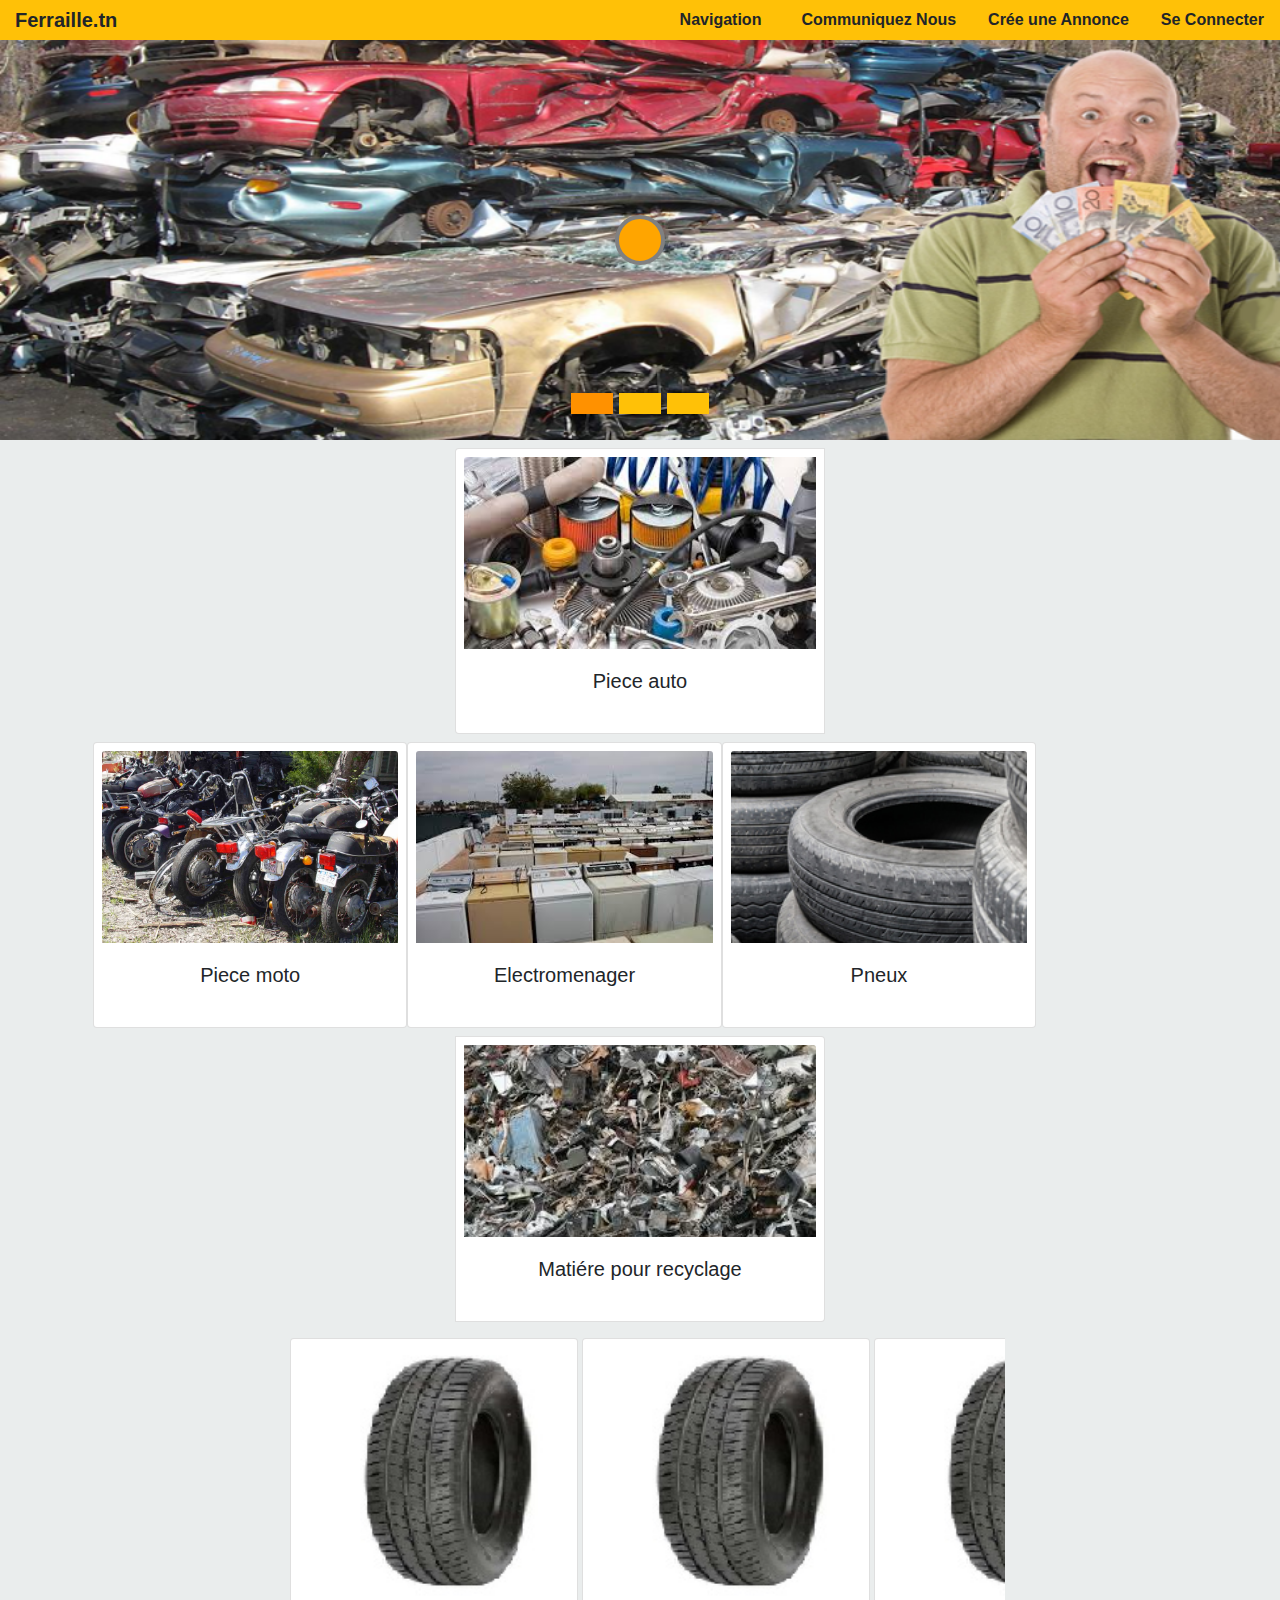
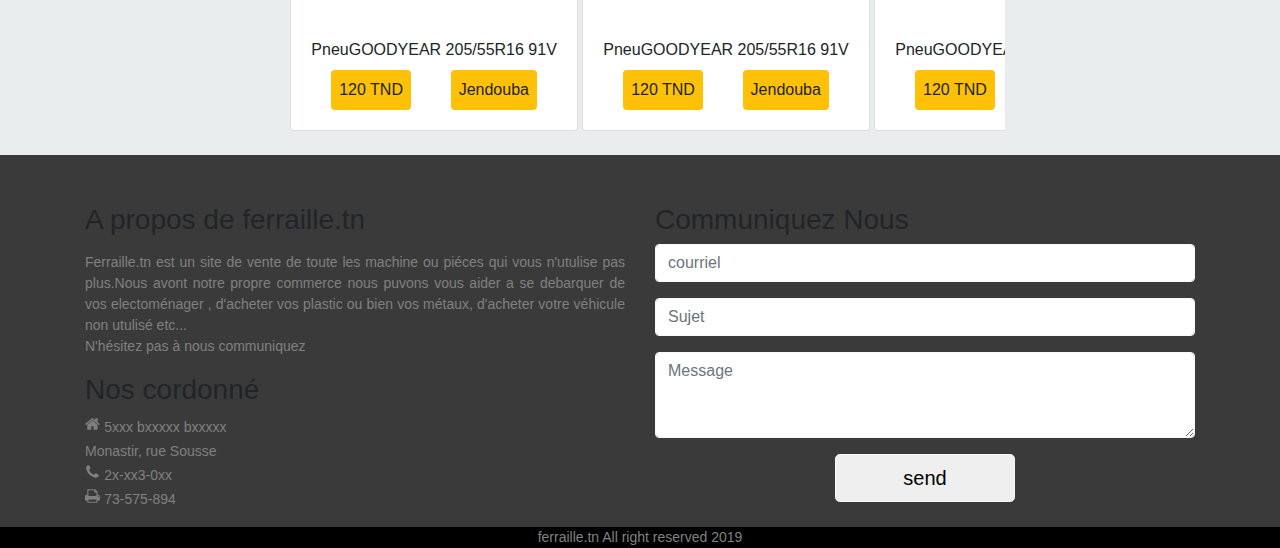
<file: index.html>
<!DOCTYPE html>
<html lang="en">
<head>
    <meta charset="UTF-8">
    <meta name="viewport" content="width=device-width, initial-scale=1.0">
    <meta http-equiv="X-UA-Compatible" content="ie=edge">
    <title>Ferailles.Tn</title>
    <link rel="stylesheet" href="https://maxcdn.bootstrapcdn.com/bootstrap/4.0.0/css/bootstrap.min.css" integrity="sha384-Gn5384xqQ1aoWXA+058RXPxPg6fy4IWvTNh0E263XmFcJlSAwiGgFAW/dAiS6JXm" crossorigin="anonymous">
    <link rel="stylesheet" href="style.css">
    <link rel="stylesheet" href="https://use.fontawesome.com/releases/v5.3.1/css/all.css" integrity="sha384-mzrmE5qonljUremFsqc01SB46JvROS7bZs3IO2EmfFsd15uHvIt+Y8vEf7N7fWAU" crossorigin="anonymous">
</head>
<body>
    <header>
            <nav class="navbar navbar-expand-lg navbar-light bg-warning container-fluid motherbox fixed-top" id="navbar">
                    <!--a class="navbar-brand" href="#">Navbar</a-->                
                    <div class="box1 col-lg-2 col-sm-6 col-md-6 col-6 ">
                        <a class="navbar-brand" href="#"> <strong class="greyColor" >Ferraille.tn</strong> </a>
                    </div>
                    <button class="navbar-toggler ml-auto " type="button" data-toggle="collapse" data-target="#navbarSupportedContent" aria-controls="navbarSupportedContent" aria-expanded="false" aria-label="Toggle navigation" >
                            <span class="navbar-toggler-icon"  id='hidesearch1' onclick="hide()"></span><!--rym-->
                    </button>
                    <div class="container-fluid box2 col-lg-8 offset-lg-2  col-sm-6 col-md-6 col-6 "> <!--offset-sm-6 offset-6 offset-md-6 najmou ndizzou le contenu ta3 toggle 3la issar bilkol-->
                        <div class="collapse navbar-collapse " id="navbarSupportedContent">
                            <div class="container-fluid thisrowborder d-lg-flex justify-content-lg-end collapsedBox">
                                <div class="nav-item dropdown mx-2 dropdownHidden">
                                    <a class="nav-link  dropdown-toggle" href="#"  id="navbarDropdown" role="button" data-toggle="dropdown" aria-haspopup="true" aria-expanded="false">
                                        <strong class="greyColor">Navigation</strong>  
                                    </a>  
                                    <div class="dropdown-menu" aria-labelledby="navbarDropdown">
                                        <a class="nav-link" style="text-align: center" href="#"><strong class="greyColor">Piece Auto/Auto</strong></a> <!--why? it dont work in css with class selector-->
                                        <a class="nav-link" style="text-align: center" href="#"><strong class="greyColor">Piece Moto/Moto</strong></a><!--why? it dont work in css with class selector-->
                                        <a class="nav-link" style="text-align: center" href="#"><strong class="greyColor">Electromenager/Piece Electrique</strong></a>
                                        <a class="nav-link" style="text-align: center" href="pneus.html"><strong class="greyColor">Pneux</strong></a>
                                        <a class="nav-link" style="text-align: center" href="#"><strong class="greyColor">Dechet Plastique et Métaux</strong></a>
                                    </div>
                                </div>
                                
                                    <ul class="navbar-nav hiddenInLg">
                                        <li class="nav-item mx-2">
                                            <a class="nav-link " style="text-align: center" href="#"><strong class="greyColor">Piece Auto/Auto</strong></a><!--why? it dont work in css with class selector-->
                                        </li>         
                                        <li class="nav-item mx-2">
                                            <a class="nav-link " style="text-align: center" href="#"><strong class="greyColor">Piece Moto/Moto</strong></a></a>
                                        </li>
                                        <li class="nav-item mx-2">
                                            <a class="nav-link " style="text-align: center" href="#"><strong class="greyColor">Electromenager/Piece Electrique</strong></a></a>
                                        </li> 
                                        <li class="nav-item mx-2">
                                            <a class="nav-link " style="text-align: center" href="pneus.html"><strong class="greyColor">Pneux</strong></a></a>
                                        </li> 
                                        <li class="nav-item mx-2">
                                                <a class="nav-link " style="text-align: center" href="#"><strong class="greyColor">Dechet Plastique et Métaux</strong></a>
                                        </li>
                                </ul>
                                <div class="cashLigne"></div>
                                <ul class="navbar-nav ">
                                    <li class="nav-item mx-2">
                                        <a class="nav-link " style="text-align: center"   href="#seeUs"><strong class="greyColor">Communiquez Nous</strong></a><!--why? it dont work in css with class selector-->
                                    </li>
                                    <li class="nav-item mx-2">
                                        <a class="nav-link " style="text-align: center" href="Newcreation.html"><strong class="greyColor">Crée une Annonce</strong></a><!--why? it dont work in css with class selector-->
                                    </li>         
                                    <li class="nav-item mx-2">
                                        <a class="nav-link " style="text-align: center" href="login.html"><strong class="greyColor">Se Connecter</strong></a>
                                    </li> 
                                </ul>
                            </div>
                        </div>
                    </div>
                <section class="boutonFixer">
                    <div class="fixedsearchbutton " id="mySearchButton1">
                        <form action="" class="searchbutton1">
                            <input type="search" class="research1" placeholder="cherchez et économisez">
                            <i class="fa fa-search icon1"></i>
                        </form>
                <div>
                </section>
            </nav>
    </header>
    <main>
        
        <section class="sectionIntroductionSlide fbox">
            <div id="carouselExampleIndicators" class="carousel slide container-fluid" data-ride="carousel">
                <ol class="carousel-indicators">
                    <li data-target="#carouselExampleIndicators" data-slide-to="0" class="active"></li>
                    <li data-target="#carouselExampleIndicators" data-slide-to="1"></li>
                    <li data-target="#carouselExampleIndicators" data-slide-to="2"></li>
                </ol>
                <div class="carousel-inner">
                    <div class="carousel-item active">
                    <img class="d-block w-100 sameWidthAndHeight" src="images/banner-car-for-scrap-01.png" alt="First slide">
                    </div>
                    <div class="carousel-item">
                        <img class="d-block w-100 sameWidthAndHeight" src="images/secondPictures.jpg" alt="Second slide">
                    </div>
                    <div class="carousel-item">
                        <img class="d-block w-100 sameWidthAndHeight" src="images/thirdone.jpg" alt="Third slide">
                        </div>
                    </div>
                    <a class="carousel-control-prev" href="#carouselExampleIndicators" role="button" data-slide="prev">
                        <span class="carousel-control-prev-icon" aria-hidden="true"></span>
                        <span class="sr-only">Previous</span>
                    </a>
                    <a class="carousel-control-next" href="#carouselExampleIndicators" role="button" data-slide="next">
                    <span class="carousel-control-next-icon" aria-hidden="true"></span>
                    <span class="sr-only">Next</span>
                </a>
            </div>
            <!--div class="container-fluid fbox searchBar">
                <form class="form-inline fbox" id="searchFrom">
                    <input class="form-control mr-sm-2" type="search" placeholder="Commencez et Economisez" aria-label="Search">
                    <button class="btn btn-warning  my-2 my-sm-0"  type="submit">Search</button>
                </form>  
            </div-->
             
                <div class="fixedsearchbutton boutonFixer" id="mySearchButton">
                    <form action="" class="searchbutton">
                        <input type="search" class="research" placeholder="cherchez et économisez">
                        <i class="fa fa-search icon"></i>
                    </form>
                <div>
                
        </section>
        <section class="partYouCanFindInJunkies">
            <div class="container largeshow1">
                <div class="card-group">
                   
                        <div class="card p-2 mt-2 col-lg-4 offset-lg-4 ">
                            <img class="card-img-top sameWidthAndHeight1" src="images/carparts.jpg" alt="Card image cap">
                            <div class="card-body ">
                                <h5 class="card-title text-center">Piece auto</h5>                                            
                            </div>
                        </div>
                   
                    <div class="row mx-2 ">
                        <div class="card p-2 mt-2 col-lg-4">
                                <img class="card-img-top sameWidthAndHeight1" src="images/moto.jpg" alt="Card image cap">
                                <div class="card-body">
                                    <h5 class="card-title text-center">Piece moto</h5>        
                                </div>
                        </div>
                        <div class="card p-2 mt-2 col-lg-4 ">
                            <img class="card-img-top sameWidthAndHeight1" src="images/electrominager.jpg" alt="Card image cap">
                            <div class="card-body">
                                <h5 class="card-title text-center">Electromenager</h5>
                                                        
                            </div>
                        </div>
                        <div class="card p-2 mt-2 col-lg-4">
                                <a href="pneus.html"><img class="card-img-top sameWidthAndHeight2" src="images/tires.jpg" alt="Card image cap"></a> 
                                <div class="card-body">
                                    <h5 class="card-title text-center">Pneux</h5>
                                                
                                </div>
                        </div>
                    </div>
                        <div class="card p-2 mt-2 col-lg-4 offset-lg-4 ">
                                <img class="card-img-top sameWidthAndHeight2" src="images/metalplasticwaste.jpg" alt="Card image cap">
                                <div class="card-body">
                                    <h5 class="card-title text-center">Matiére pour recyclage</h5>
                                                            
                                </div>
                        </div>
                </div>

            </div>    
            <div class="container largeshow2">
                <div class="card-group">
                    <div class="row mx-2 mt-3 ">
                        <div class="card p-2 mt-2 col-md-6 col-sm-12 col-12">
                            <img class="card-img-top sameWidthAndHeight1" src="images/carparts.jpg" alt="Card image cap">
                            <div class="card-body ">
                                <h5 class="card-title text-center">Piece auto</h5>                                            
                            </div>
                        </div>
                        <div class="card p-2 mt-2 col-md-6 col-sm-12 col-12">
                            <img class="card-img-top sameWidthAndHeight1" src="images/moto.jpg" alt="Card image cap">
                            <div class="card-body">
                                <h5 class="card-title text-center">Piece moto</h5>                    
                            </div>
                        </div>
                        <div class="card p-2 mt-2 col-md-6  col-sm-12 col-12">
                            <img class="card-img-top sameWidthAndHeight1" src="images/electrominager.jpg" alt="Card image cap">
                            <div class="card-body">
                                <h5 class="card-title text-center">Electromenager</h5>                                                        
                            </div>
                        </div>
                        <div class="card p-2 mt-2 col-md-6 col-sm-12 col-12">
                                <a href="pneus.html"><img class="card-img-top sameWidthAndHeight2" src="images/tires.jpg" alt="Card image cap"></a> 
                                <div class="card-body">
                                    <h5 class="card-title text-center">Pneux</h5>                                                
                                </div>
                        </div>
                        <div class="card p-2 mt-2 col-md-6 offset-md-3 col-sm-12 col-12">
                                <img class="card-img-top sameWidthAndHeight2" src="images/metalplasticwaste.jpg" alt="Card image cap">
                                <div class="card-body">
                                    <h5 class="card-title text-center">Matiére pour recyclage</h5>                            
                                </div>
                        </div>
                    </div>
                </div>    
            </div>      
        </section>
        <section class="aLaUne">
            <div class="container">
                <div class="row mx-2 mt-3">                    
                    <!---------------------------------------------------------------------------------------------------------------->
                    <div class="scrollmenu mt-2 mt-md-2 mt-sm-2 mt-lg-0 col-lg-8 offset-lg-2 ">                        
                        <div class="card card1 mb-4 box-shadow">
                            <img src="images/pneu.jpg" class="p-3 sameWidthAndHeight3">
                            <div class="card-body bgd-grey-color">
                                <div class="card-text mb-2">Pneu<span class="description">GOODYEAR 205/55R16 91V</span>
                                </div>
                                <div class="d-flex justify-content-around align-items-center">
                                    <div class="btn-warning p-2 rounded text-center div-color width-prix"><span
                                            class="prix">120</span> TND
                                    </div>
                                    <div class="btn-warning p-2 rounded text-center div-color localisation"><i
                                            class="fas fa-map-marker-alt"></i> Jendouba
                                    </div>
                                </div>
                            </div>
                        </div>
                          <div class="card card1 mb-4 box-shadow">
                                <img src="images/pneu.jpg" class="p-3 sameWidthAndHeight3">
                                <div class="card-body bgd-grey-color">
                                    <div class="card-text mb-2">Pneu<span class="description">GOODYEAR 205/55R16 91V</span>
                                    </div>
                                <div class="d-flex justify-content-around align-items-center">
                                    <div class="btn-warning p-2 rounded text-center div-color width-prix"><span
                                        class="prix">120</span> TND
                                    </div>
                                    <div class="btn-warning p-2 rounded text-center div-color localisation"><i
                                        class="fas fa-map-marker-alt"></i> Jendouba
                                    </div>
                                </div>
                            </div>
                        </div>
                        <div class="card card1 mb-4 box-shadow">
                            <img src="images/pneu.jpg" class="p-3 sameWidthAndHeight3">
                            <div class="card-body bgd-grey-color">
                                <div class="card-text mb-2">Pneu<span class="description">GOODYEAR 205/55R16 91V</span>
                                </div>
                                <div class="d-flex justify-content-around align-items-center">
                                    <div class="btn-warning p-2 rounded text-center div-color width-prix"><span
                                        class="prix">120</span> TND
                                    </div>
                                    <div class="btn-warning p-2 rounded text-center div-color localisation"><i
                                        class="fas fa-map-marker-alt"></i> Jendouba
                                    </div>
                                </div>
                            </div>
                        </div>
                        <div class="card card1 mb-4 box-shadow">
                                <img src="images/pneu.jpg" class="p-3 sameWidthAndHeight3">
                            <div class="card-body bgd-grey-color">
                                <div class="card-text mb-2">Pneu<span class="description">GOODYEAR 205/55R16 91V</span>
                                </div>
                                <div class="d-flex justify-content-around align-items-center">
                                    <div class="btn-warning p-2 rounded text-center div-color width-prix"><span
                                        class="prix">120</span> TND
                                    </div>
                                    <div class="btn-warning p-2 rounded text-center div-color localisation"><i
                                        class="fas fa-map-marker-alt"></i> Jendouba
                                    </div>
                                </div>
                            </div>
                        </div>       
                    </div>
                </div>
            </div>              
        </section>
        <section class="colorgray">
                <div class="container" >
                        <div class="row">
                            <div class="parag1 mt-5 col-lg-6">
                                <h3>A propos de ferraille.tn</h3>
                                <p class="mt-3 colorgrey"> Ferraille.tn est un site de vente de toute les machine ou piéces qui vous n'utulise pas plus.Nous avont notre propre commerce nous puvons vous aider a se debarquer de vos electoménager , d'acheter vos plastic ou bien vos métaux, d'acheter votre véhicule non utulisé etc... <br>
                                     N'hésitez pas à nous communiquez</p>
                                <div id="contact_info-3" class="widget widget_contact_info">
                                    <h3 class="">Nos cordonné</h3>
                                    <ul class="infoLine">
                                        <li>
                                            <svg class="mk-svg-icon" viewBox="0 0 1664 1792">
                                                <path class="grey" d="M1408 992v480q0 26-19 45t-45 19h-384v-384h-256v384h-384q-26 0-45-19t-19-45v-480q0-1 .5-3t.5-3l575-474 575 474q1 2 1 6zm223-69l-62 74q-8 9-21 11h-3q-13 0-21-7l-692-577-692 577q-12 8-24 7-13-2-21-11l-62-74q-8-10-7-23.5t11-21.5l719-599q32-26 76-26t76 26l244 204v-195q0-14 9-23t23-9h192q14 0 23 9t9 23v408l219 182q10 8 11 21.5t-7 23.5z"></path>
                                            </svg>
                                            <span class="colorgrey">5xxx bxxxxx bxxxxx<br>Monastir, rue Sousse</span>
                                        </li>
                                        <li>
                                            <svg class="mk-svg-icon" xmlns="http://www.w3.org/2000/svg" viewBox="0 0 1408 1792">
                                                <path class="grey" d="M1408 1240q0 27-10 70.5t-21 68.5q-21 50-122 106-94 51-186 51-27 0-52.5-3.5t-57.5-12.5-47.5-14.5-55.5-20.5-49-18q-98-35-175-83-128-79-264.5-215.5t-215.5-264.5q-48-77-83-175-3-9-18-49t-20.5-55.5-14.5-47.5-12.5-57.5-3.5-52.5q0-92 51-186 56-101 106-122 25-11 68.5-21t70.5-10q14 0 21 3 18 6 53 76 11 19 30 54t35 63.5 31 53.5q3 4 17.5 25t21.5 35.5 7 28.5q0 20-28.5 50t-62 55-62 53-28.5 46q0 9 5 22.5t8.5 20.5 14 24 11.5 19q76 137 174 235t235 174q2 1 19 11.5t24 14 20.5 8.5 22.5 5q18 0 46-28.5t53-62 55-62 50-28.5q14 0 28.5 7t35.5 21.5 25 17.5q25 15 53.5 31t63.5 35 54 30q70 35 76 53 3 7 3 21z"></path>
                                            </svg>
                                            <span class="colorgrey">2x-xx3-0xx</span>
                                        </li>
                                        <li>
                                            <svg class="mk-svg-icon" xmlns="http://www.w3.org/2000/svg" viewBox="0 0 1664 1792">
                                                <path class="grey" d="M384 1536h896v-256h-896v256zm0-640h896v-384h-160q-40 0-68-28t-28-68v-160h-640v640zm1152 64q0-26-19-45t-45-19-45 19-19 45 19 45 45 19 45-19 19-45zm128 0v416q0 13-9.5 22.5t-22.5 9.5h-224v160q0 40-28 68t-68 28h-960q-40 0-68-28t-28-68v-160h-224q-13 0-22.5-9.5t-9.5-22.5v-416q0-79 56.5-135.5t135.5-56.5h64v-544q0-40 28-68t68-28h672q40 0 88 20t76 48l152 152q28 28 48 76t20 88v256h64q79 0 135.5 56.5t56.5 135.5z"></path>
                                            </svg>
                                            <span class="colorgrey">73-575-894</span>
                                        </li>
                                    </ul>
                                </div>
                            </div>
                            <div class="NousCommuniquer mt-5 col-lg-6" id="seeUs" data-spy="scroll" data-target="navbar">
                                <h3>Communiquez Nous</h3>
                                <span class="mt-3 colorgrey">
                                    <form name="myForm" action="#">
                                        <div class="form-group ">
                                            <input type="email" name="validMail" class="form-control textAreaColor textColor border-light" id="emailAdress" placeholder="courriel">
                                        </div>
                                        <div class="form-group">
                                            <input type="name" name="fullname" class="form-control border-light textAreaColor textColor" id="sujet" placeholder="Sujet">
                                        </div>
                                        <div class="form-group ">
                                        <textarea class="form-control border-light textAreaColor textColor" id="comment" rows="3" placeholder="Message"></textarea>
                                        </div>
                                        <input type="button" class="btn btn-lg btn-block border-light textAreaColor textColor col-4 offset-4 " value="send" onclick='sendForm()'/>
                                    </form>
                                </span>
                            </div>
                        </div>
                    </div>
        </section>
    </main>  
    <!------------------------------------------------footer--------------------------------------------------------->  
    <footer class="m-0 p-0" >
        <div class="container textcopyright text-center " > 
            <p class="colorgrey" style="margin-bottom: 0;">ferraille.tn All right reserved 2019</p>

        </div>
    </footer>
    <script src="acceuil.js"></script>
    <script src="https://code.jquery.com/jquery-3.2.1.slim.min.js" integrity="sha384-KJ3o2DKtIkvYIK3UENzmM7KCkRr/rE9/Qpg6aAZGJwFDMVNA/GpGFF93hXpG5KkN" crossorigin="anonymous"></script>
    <script src="https://cdnjs.cloudflare.com/ajax/libs/popper.js/1.12.9/umd/popper.min.js" integrity="sha384-ApNbgh9B+Y1QKtv3Rn7W3mgPxhU9K/ScQsAP7hUibX39j7fakFPskvXusvfa0b4Q" crossorigin="anonymous"></script>
    <script src="https://maxcdn.bootstrapcdn.com/bootstrap/4.0.0/js/bootstrap.min.js" integrity="sha384-JZR6Spejh4U02d8jOt6vLEHfe/JQGiRRSQQxSfFWpi1MquVdAyjUar5+76PVCmYl" crossorigin="anonymous"></script>
</body>
</html>
</file>
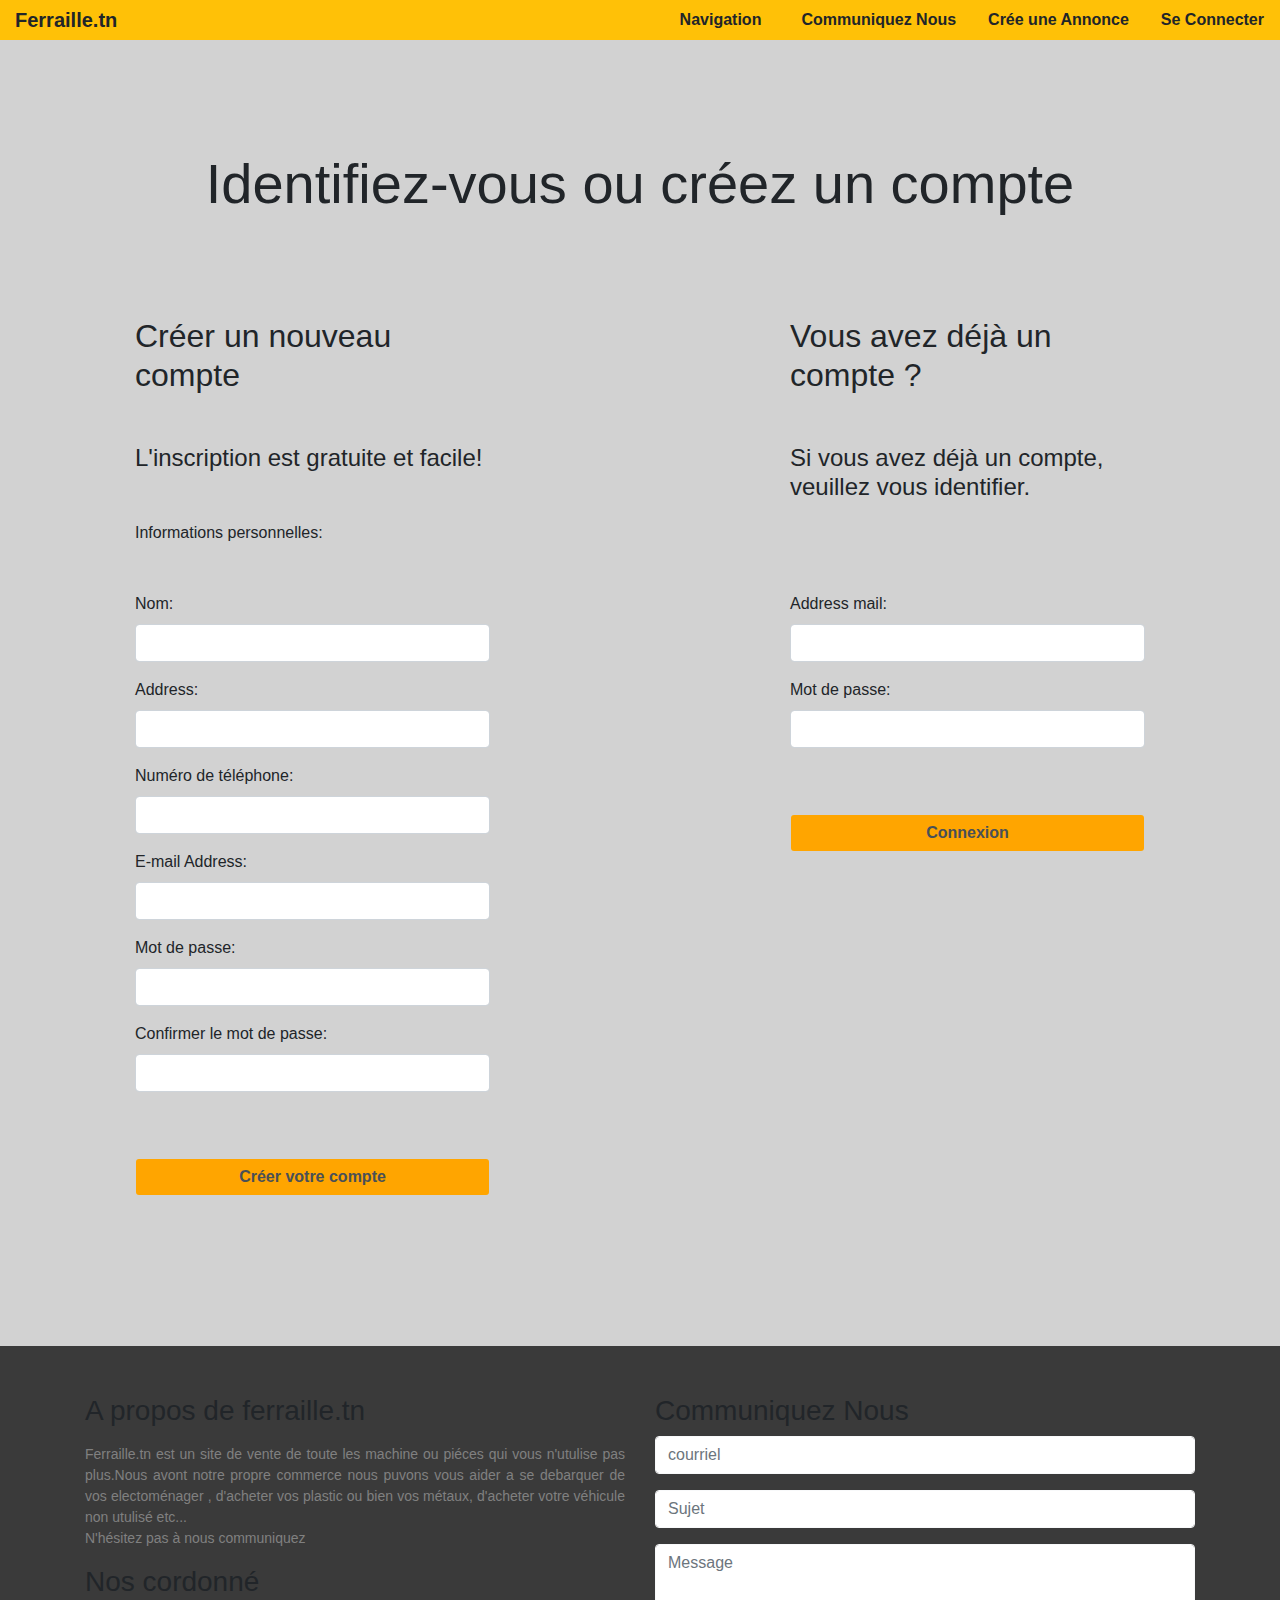
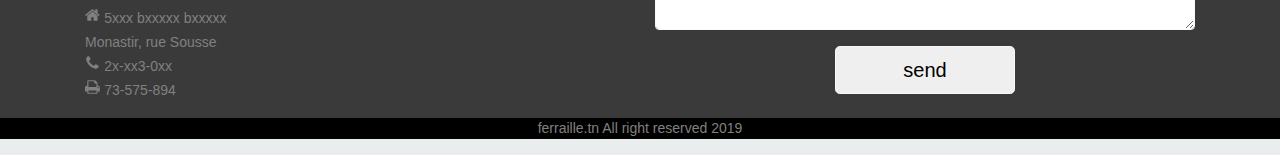
<file: login.html>
<!DOCTYPE html>
<html lang="en">
<head>
    <meta charset="UTF-8">
    <meta name="viewport" content="width=device-width, initial-scale=1.0">
    <meta http-equiv="X-UA-Compatible" content="ie=edge">
    <title>Login</title>
    <link rel="stylesheet" href="https://maxcdn.bootstrapcdn.com/bootstrap/4.0.0/css/bootstrap.min.css" integrity="sha384-Gn5384xqQ1aoWXA+058RXPxPg6fy4IWvTNh0E263XmFcJlSAwiGgFAW/dAiS6JXm" crossorigin="anonymous">
    <link rel="stylesheet" type="text/css" href="login-style.css">
    <link rel="stylesheet" type="text/css" href="style.css">
    <link rel="stylesheet" href="https://use.fontawesome.com/releases/v5.8.2/css/all.css" integrity="sha384-oS3vJWv+0UjzBfQzYUhtDYW+Pj2yciDJxpsK1OYPAYjqT085Qq/1cq5FLXAZQ7Ay" crossorigin="anonymous">
    <script src='login.js'></script>
</head>
<body>
    
    <header>
        <nav class="navbar navbar-expand-lg navbar-light bg-warning container-fluid motherbox fixed-top" id="navbar">
                <!--a class="navbar-brand" href="#">Navbar</a-->                
                    <div class="box1 col-lg-2 col-sm-6 col-md-6 col-6 ">
                        <a class="navbar-brand" href="index.html"> <strong class="greyColor" >Ferraille.tn</strong> </a>
                    </div>
                    <button class="navbar-toggler ml-auto " type="button" data-toggle="collapse" data-target="#navbarSupportedContent" aria-controls="navbarSupportedContent" aria-expanded="false" aria-label="Toggle navigation">
                            <span class="navbar-toggler-icon"></span>
                    </button>
                    <div class="container-fluid box2 col-lg-8 offset-lg-2  col-sm-6 col-md-6 col-6 "> <!--offset-sm-6 offset-6 offset-md-6 najmou ndizzou le contenu ta3 toggle 3la issar bilkol-->
                        <div class="collapse navbar-collapse " id="navbarSupportedContent">
                            <div class="container-fluid thisrowborder d-lg-flex justify-content-lg-end collapsedBox" style="background-color:#ffc107">
                                <div class="nav-item dropdown mx-2 dropdownHidden">
                                    <a class="nav-link  dropdown-toggle" href="#"  id="navbarDropdown" role="button" data-toggle="dropdown" aria-haspopup="true" aria-expanded="false">
                                        <strong class="greyColor">Navigation</strong>  
                                    </a>  
                                    <div class="dropdown-menu" aria-labelledby="navbarDropdown">
                                        <a class="nav-link" style="text-align: center" href="#"><strong class="greyColor">Piece Auto/Auto</strong></a> <!--why? it dont work in css with class selector-->
                                        <a class="nav-link" style="text-align: center" href="#"><strong class="greyColor">Piece Moto/Moto</strong></a><!--why? it dont work in css with class selector-->
                                        <a class="nav-link" style="text-align: center" href="#"><strong class="greyColor">Electromenager/Piece Electrique</strong></a>
                                        <a class="nav-link" style="text-align: center" href="pneus.html"><strong class="greyColor">Pneux</strong></a>
                                        <a class="nav-link" style="text-align: center" href="#"><strong class="greyColor">Dechet Plastique et Métaux</strong></a>
                                    </div>
                                </div>
                                
                                    <ul class="navbar-nav hiddenInLg">
                                        <li class="nav-item mx-2">
                                            <a class="nav-link " style="text-align: center" href="#"><strong class="greyColor">Piece Auto/Auto</strong></a><!--why? it dont work in css with class selector-->
                                        </li>         
                                        <li class="nav-item mx-2">
                                            <a class="nav-link " style="text-align: center" href="#"><strong class="greyColor">Piece Moto/Moto</strong></a></a>
                                        </li>
                                        <li class="nav-item mx-2">
                                            <a class="nav-link " style="text-align: center" href="#"><strong class="greyColor">Electromenager/Piece Electrique</strong></a></a>
                                        </li> 
                                        <li class="nav-item mx-2">
                                            <a class="nav-link " style="text-align: center" href="pneus.html"><strong class="greyColor">Pneux</strong></a></a>
                                        </li> 
                                        <li class="nav-item mx-2">
                                                <a class="nav-link " style="text-align: center" href="#"><strong class="greyColor">Dechet Plastique et Métaux</strong></a>
                                        </li>
                                </ul>
                                <div class="cashLigne"></div>
                                <ul class="navbar-nav ">
                                    <li class="nav-item mx-2">
                                        <a class="nav-link " style="text-align: center"   href="#seeUs"><strong class="greyColor">Communiquez Nous</strong></a><!--why? it dont work in css with class selector-->
                                    </li>
                                    <li class="nav-item mx-2">
                                        <a class="nav-link " style="text-align: center" href="Newcreation.html"><strong class="greyColor">Crée une Annonce</strong></a><!--why? it dont work in css with class selector-->
                                    </li>         
                                    <li class="nav-item mx-2">
                                        <a class="nav-link " style="text-align: center" href="login.html"><strong class="greyColor">Se Connecter</strong></a>
                                    </li> 
                                </ul>
                            </div>
                        </div>
                    </div>
        </nav>
        </header>
    
    <main>
    <section class="main-section" style="padding-top: 150px;padding-bottom: 150px">
    <div class="container-fluid">
        <div class="page-title">
            <h1>Identifiez-vous ou créez un compte</h1>
        </div>
        
        <div class="row">
            
            <div class="col-lg-6" id="left-col"> <!---------Creation nouveau compte--------->
                <div class="h2-title"><h2>Créer un nouveau compte</h2></div>
                <div class="h4-title"><h4>L'inscription est gratuite et facile!</h4></div>
                <div class="h6-title"><h6>Informations personnelles:</h6></div>
                <form class="form-signin" id="form" action="#">
                        <div class="form-group">
                            <label for="user-lab" class="lab-style">Nom:</label>
                            <input type="text" class="form-control empty-field" id="name"/>
                        </div>
                        <div class="form-group">
                            <label for="address-lab" class="lab-style">Address:</label>
                            <input type="text" class="form-control empty-field" id="address"/>
                        </div>
                        <div class="form-group">
                                <label for="Number-lab" class="lab-style">Numéro de téléphone:</label>
                                <input type="text" class="form-control empty-field" id="numero"/>
                            </div>
                        <div class="form-group">
                            <label for="email-lab" class="lab-style">E-mail Address:</label>
                            <input type="text" class="form-control empty-field" id="email"/>
                        </div>
                        <div class="form-group">
                            <label for="pwd-lab" class="lab-style">Mot de passe:</label>
                            <input type="password" class="form-control empty-field" id="password1"/>
                        </div>
                        <div class="form-group">
                                <label for="pwd-lab" class="lab-style">Confirmer le mot de passe:</label>
                                <input type="password" class="form-control empty-field" id="password2"/>
                        </div>
                        <button type="submit" id="sign-btn" class="btn form-control btn-style" style="background-color: orange;font-weight: 800" onclick="valider()">Créer votre compte</button>
                        
                    </form>
            </div>

            <div class="col-lg-6" id="right-col"><!-----Login---->
                <div class="h2-title"><h2>Vous avez déjà un compte ?</h2></div>
                <div class="h4-title2"><h4>Si vous avez déjà un compte, veuillez vous identifier.</h4></div>
                <form class="form-signin" id="form" action="#">
                        <div class="form-group">
                                <label for="email-lab" class="lab-style">Address mail:</label>
                                <input type="text" class="form-control empty-field" id="email-lab">
                        </div>
                        <div class="form-group">
                                <label for="pwd-lab" class="lab-style">Mot de passe:</label>
                                <input type="password" class="form-control empty-field" id="pwd-lab">
                        </div>
                        <button type="submit" id="sign-btn" class="btn form-control btn-style" style="background-color: orange;font-weight: 800" onclick="connexion()">Connexion</button>

                </form>

            </div>

        
        </div>
    
    </div> <!--container fluid-->
</section>

<section class="colorgray">
    <div class="container" id="seeUs">
            <div class="row">
                <div class="parag1 mt-5 col-lg-6">
                    <h3>A propos de ferraille.tn</h3>
                    <p class="mt-3 colorgrey"> Ferraille.tn est un site de vente de toute les machine ou piéces qui vous n'utulise pas plus.Nous avont notre propre commerce nous puvons vous aider a se debarquer de vos electoménager , d'acheter vos plastic ou bien vos métaux, d'acheter votre véhicule non utulisé etc... <br>
                         N'hésitez pas à nous communiquez</p>
                    <div id="contact_info-3" class="widget widget_contact_info">
                        <h3 class="">Nos cordonné</h3>
                        <ul class="infoLine">
                            <li>
                                <svg class="mk-svg-icon" viewBox="0 0 1664 1792">
                                    <path class="grey" d="M1408 992v480q0 26-19 45t-45 19h-384v-384h-256v384h-384q-26 0-45-19t-19-45v-480q0-1 .5-3t.5-3l575-474 575 474q1 2 1 6zm223-69l-62 74q-8 9-21 11h-3q-13 0-21-7l-692-577-692 577q-12 8-24 7-13-2-21-11l-62-74q-8-10-7-23.5t11-21.5l719-599q32-26 76-26t76 26l244 204v-195q0-14 9-23t23-9h192q14 0 23 9t9 23v408l219 182q10 8 11 21.5t-7 23.5z"></path>
                                </svg>
                                <span class="colorgrey">5xxx bxxxxx bxxxxx<br>Monastir, rue Sousse</span>
                            </li>
                            <li>
                                <svg class="mk-svg-icon" xmlns="http://www.w3.org/2000/svg" viewBox="0 0 1408 1792">
                                    <path class="grey" d="M1408 1240q0 27-10 70.5t-21 68.5q-21 50-122 106-94 51-186 51-27 0-52.5-3.5t-57.5-12.5-47.5-14.5-55.5-20.5-49-18q-98-35-175-83-128-79-264.5-215.5t-215.5-264.5q-48-77-83-175-3-9-18-49t-20.5-55.5-14.5-47.5-12.5-57.5-3.5-52.5q0-92 51-186 56-101 106-122 25-11 68.5-21t70.5-10q14 0 21 3 18 6 53 76 11 19 30 54t35 63.5 31 53.5q3 4 17.5 25t21.5 35.5 7 28.5q0 20-28.5 50t-62 55-62 53-28.5 46q0 9 5 22.5t8.5 20.5 14 24 11.5 19q76 137 174 235t235 174q2 1 19 11.5t24 14 20.5 8.5 22.5 5q18 0 46-28.5t53-62 55-62 50-28.5q14 0 28.5 7t35.5 21.5 25 17.5q25 15 53.5 31t63.5 35 54 30q70 35 76 53 3 7 3 21z"></path>
                                </svg>
                                <span class="colorgrey">2x-xx3-0xx</span>
                            </li>
                            <li>
                                <svg class="mk-svg-icon" xmlns="http://www.w3.org/2000/svg" viewBox="0 0 1664 1792">
                                    <path class="grey" d="M384 1536h896v-256h-896v256zm0-640h896v-384h-160q-40 0-68-28t-28-68v-160h-640v640zm1152 64q0-26-19-45t-45-19-45 19-19 45 19 45 45 19 45-19 19-45zm128 0v416q0 13-9.5 22.5t-22.5 9.5h-224v160q0 40-28 68t-68 28h-960q-40 0-68-28t-28-68v-160h-224q-13 0-22.5-9.5t-9.5-22.5v-416q0-79 56.5-135.5t135.5-56.5h64v-544q0-40 28-68t68-28h672q40 0 88 20t76 48l152 152q28 28 48 76t20 88v256h64q79 0 135.5 56.5t56.5 135.5z"></path>
                                </svg>
                                <span class="colorgrey">73-575-894</span>
                            </li>
                        </ul>
                    </div>
                </div>
                <div class="NousCommuniquer mt-5 col-lg-6" data-spy="scroll" data-target="navbar">
                    <h3>Communiquez Nous</h3>
                    <span class="mt-3 colorgrey">
                        <form name="myForm" action="#">
                            <div class="form-group ">
                                <input type="email" name="validMail" class="form-control textAreaColor textColor border-light" id="emailAdress" placeholder="courriel">
                            </div>
                            <div class="form-group">
                                <input type="name" name="fullname" class="form-control border-light textAreaColor textColor" id="sujet" placeholder="Sujet">
                            </div>
                            <div class="form-group ">
                            <textarea class="form-control border-light textAreaColor textColor" id="comment" rows="3" placeholder="Message"></textarea>
                            </div>
                            <input type="button" class="btn btn-lg btn-block border-light textAreaColor textColor col-4 offset-4 " value="send" onclick='sendForm()'/>
                            
                        </form>
                    </span>
                </div>
            </div>
        </div>
</section>
</main>  
<!------------------------------------------------footer--------------------------------------------------------->  
<footer>

<div class="container textcopyright text-center">
<p class="colorgrey">ferraille.tn All right reserved 2019</p>

</div>
</footer>

</main>








<script src="https://code.jquery.com/jquery-3.2.1.slim.min.js" integrity="sha384-KJ3o2DKtIkvYIK3UENzmM7KCkRr/rE9/Qpg6aAZGJwFDMVNA/GpGFF93hXpG5KkN" crossorigin="anonymous"></script>
<script src="https://cdnjs.cloudflare.com/ajax/libs/popper.js/1.12.9/umd/popper.min.js" integrity="sha384-ApNbgh9B+Y1QKtv3Rn7W3mgPxhU9K/ScQsAP7hUibX39j7fakFPskvXusvfa0b4Q" crossorigin="anonymous"></script>
<script src="https://maxcdn.bootstrapcdn.com/bootstrap/4.0.0/js/bootstrap.min.js" integrity="sha384-JZR6Spejh4U02d8jOt6vLEHfe/JQGiRRSQQxSfFWpi1MquVdAyjUar5+76PVCmYl" crossorigin="anonymous"></script>
</body>
</html>
</file>
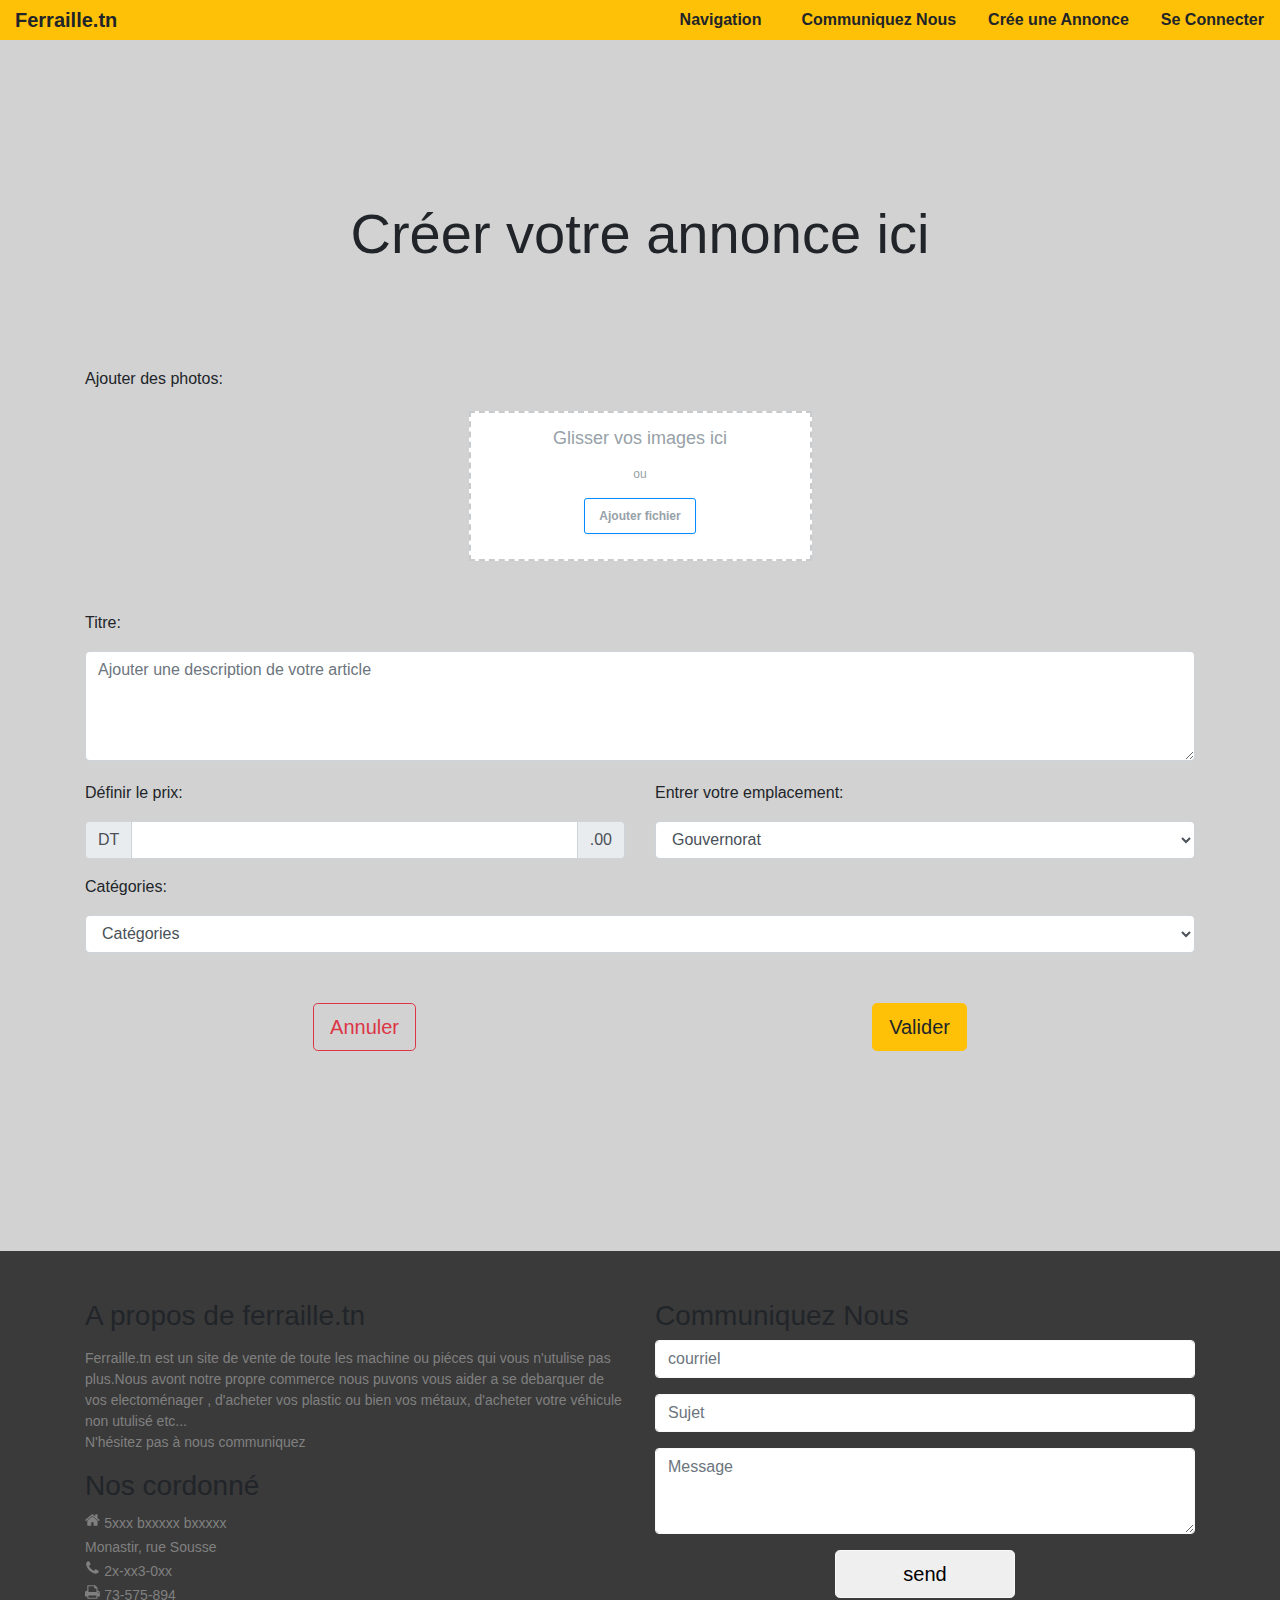
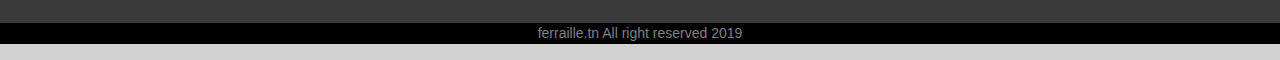
<file: Newcreation.html>
<!DOCTYPE html>
<html lang="en">
<head>
    <meta charset="UTF-8">
    <meta name="viewport" content="width=device-width, initial-scale=1.0">
    <meta http-equiv="X-UA-Compatible" content="ie=edge">
    <title>Nouvelle annance</title>
    <link rel="stylesheet" href="https://maxcdn.bootstrapcdn.com/bootstrap/4.0.0/css/bootstrap.min.css" integrity="sha384-Gn5384xqQ1aoWXA+058RXPxPg6fy4IWvTNh0E263XmFcJlSAwiGgFAW/dAiS6JXm" crossorigin="anonymous">
    <link rel="stylesheet" type="text/css" href="Newcreation-style.css">
    <link rel="stylesheet" type="text/css" href="style.css">
    <link rel="stylesheet" href="https://use.fontawesome.com/releases/v5.8.2/css/all.css" integrity="sha384-oS3vJWv+0UjzBfQzYUhtDYW+Pj2yciDJxpsK1OYPAYjqT085Qq/1cq5FLXAZQ7Ay" crossorigin="anonymous">
    <script src='Newcreation.js'></script>

</head>

<body class="main-body">
    
    <header>
        <nav class="navbar navbar-expand-lg navbar-light bg-warning container-fluid motherbox fixed-top" id="navbar">
                <!--a class="navbar-brand" href="#">Navbar</a-->                
                    <div class="box1 col-lg-2 col-sm-6 col-md-6 col-6 ">
                        <a class="navbar-brand" href="index.html"> <strong class="greyColor" >Ferraille.tn</strong> </a>
                    </div>
                    <button class="navbar-toggler ml-auto " type="button" data-toggle="collapse" data-target="#navbarSupportedContent" aria-controls="navbarSupportedContent" aria-expanded="false" aria-label="Toggle navigation">
                            <span class="navbar-toggler-icon"></span>
                    </button>
                    <div class="container-fluid box2 col-lg-8 offset-lg-2  col-sm-6 col-md-6 col-6 "> <!--offset-sm-6 offset-6 offset-md-6 najmou ndizzou le contenu ta3 toggle 3la issar bilkol-->
                        <div class="collapse navbar-collapse " id="navbarSupportedContent">
                            <div class="container-fluid thisrowborder d-lg-flex justify-content-lg-end collapsedBox">
                                <div class="nav-item dropdown mx-2 dropdownHidden">
                                    <a class="nav-link  dropdown-toggle" href="#"  id="navbarDropdown" role="button" data-toggle="dropdown" aria-haspopup="true" aria-expanded="false">
                                        <strong class="greyColor">Navigation</strong>  
                                    </a>  
                                    <div class="dropdown-menu" aria-labelledby="navbarDropdown">
                                        <a class="nav-link" style="text-align: center" href="#"><strong class="greyColor">Piece Auto/Auto</strong></a> <!--why? it dont work in css with class selector-->
                                        <a class="nav-link" style="text-align: center" href="#"><strong class="greyColor">Piece Moto/Moto</strong></a><!--why? it dont work in css with class selector-->
                                        <a class="nav-link" style="text-align: center" href="#"><strong class="greyColor">Electromenager/Piece Electrique</strong></a>
                                        <a class="nav-link" style="text-align: center" href="pneus.html"><strong class="greyColor">Pneux</strong></a>
                                        <a class="nav-link" style="text-align: center" href="#"><strong class="greyColor">Dechet Plastique et Métaux</strong></a>
                                    </div>
                                </div>
                                
                                    <ul class="navbar-nav hiddenInLg">
                                        <li class="nav-item mx-2">
                                            <a class="nav-link " style="text-align: center" href="#"><strong class="greyColor">Piece Auto/Auto</strong></a><!--why? it dont work in css with class selector-->
                                        </li>         
                                        <li class="nav-item mx-2">
                                            <a class="nav-link " style="text-align: center" href="#"><strong class="greyColor">Piece Moto/Moto</strong></a></a>
                                        </li>
                                        <li class="nav-item mx-2">
                                            <a class="nav-link " style="text-align: center" href="#"><strong class="greyColor">Electromenager/Piece Electrique</strong></a></a>
                                        </li> 
                                        <li class="nav-item mx-2">
                                            <a class="nav-link " style="text-align: center" href="pneus.html"><strong class="greyColor">Pneux</strong></a></a>
                                        </li> 
                                        <li class="nav-item mx-2">
                                                <a class="nav-link " style="text-align: center" href="#"><strong class="greyColor">Dechet Plastique et Métaux</strong></a>
                                        </li>
                                </ul>
                                <div class="cashLigne"></div>
                                <ul class="navbar-nav ">
                                    <li class="nav-item mx-2">
                                        <a class="nav-link " style="text-align: center"   href="#seeUs"><strong class="greyColor">Communiquez Nous</strong></a><!--why? it dont work in css with class selector-->
                                    </li>
                                    <li class="nav-item mx-2">
                                        <a class="nav-link " style="text-align: center" href="Newcreation.html"><strong class="greyColor">Crée une Annonce</strong></a><!--why? it dont work in css with class selector-->
                                    </li>         
                                    <li class="nav-item mx-2">
                                        <a class="nav-link " style="text-align: center" href="login.html"><strong class="greyColor">Se Connecter</strong></a>
                                    </li> 
                                </ul>
                            </div>
                        </div>
                    </div>
        </nav>
    </header>

    <main>
    <section class="main-section">
        <div class="container">

        <div class="annonce-title" ><h1>Créer votre annonce ici</h1></div>

        <div class="image">
            <p>Ajouter des photos:</p>
            <div class="Neon Neon-theme-dragdropbox">
                <input style="z-index: 999; opacity: 0; width: 320px; height: 200px; position: absolute; right: 0px; left: 0px; margin-right: auto; margin-left: auto;" name="files[]" id="filer_input2" multiple="multiple" type="file" accept="image/*">
                <div class="Neon-input-dragDrop"><div class="Neon-input-inner"><div class="Neon-input-icon"><i class="fa fa-file-image-o"></i></div><div class="Neon-input-text"><h3>Glisser vos images ici</h3> <span style="display:inline-block; margin: 15px 0">ou</span></div><a class="Neon-input-choose-btn blue">Ajouter fichier</a></div></div>
            </div>
        </div>

        <div class="description">
            <p>Titre:</p>
            <div class="input-group">
                <textarea class="form-control" aria-label="With textarea" placeholder="Ajouter une description de votre article" rows="4" id="titre"></textarea>
            </div>

        </div>
        <div class="row">
        <div class="col-lg-6">
        
            <div class="prix">
            <p>Définir le prix:</p>
            <div class="input-group mb-3">
                <div class="input-group-prepend">
                    <span class="input-group-text">DT</span>
                </div>
                    <input type="text" class="form-control" aria-label="Amount (to the nearest dollar)" id="prix">
                <div class="input-group-append">
                    <span class="input-group-text">.00</span>
                </div>
            </div>
        </div>
        </div>  
       
        <div class="col-lg-6">

        <div class="emplacement">
            <p>Entrer votre emplacement:</p>
            <div class="form-group">
                
                <select class="form-control" id="exampleFormControlSelect1">
                    <option>Gouvernorat</option>
                    <option>Ariana</option>
                  <option>Béja</option>
                  <option>Ben Arous</option>
                  <option>Bizerte</option>
                  <option>Gabès</option>
                  <option>Gafsa</option>
                  <option>Jendouba</option>
                  <option>Kairouan</option>
                  <option>Kasserine</option>
                  <option>Kébeli</option>
                  <option>Kef</option>
                  <option>Mahdia</option>
                  <option>Manouba</option>
                  <option>Médenine</option>
                  <option>Monastire</option>
                  <option>Nabeul</option>
                  <option>Sfax</option>
                  <option>Sidi Bouzid</option>
                  <option>Siliana</option>
                  <option>Sousse</option>
                  <option>Tataouine</option>
                  <option>Tozeur</option>
                  <option>Tunis</option>
                  <option>Zaghouan</option>
                </select>
            </div>
        </div>
        </div>
        </div>
        
        <div class="Categorie">
            <p>Catégories:</p>
            <div class="form-group">
                
                <select class="form-control" id="categorie" onchange="categ()">
                  <option>Catégories</option>
                  <option>Pièces Auto</option>
                  <option>Pièces Moto</option>
                  <option>Pneu</option>
                  <option>Electromenager</option>
                  <option>Autres</option>
                </select>
            </div>
        </div>

<div class="row" id="pneu-cat">
    <div class="col-lg-2">    
        
        <div class="marque">
            <p>Marques:</p>
            <div class="form-group">
                
                <select class="form-control" id="exampleFormControlSelect1">
                        
                                <option value="">
                                    <span>Marques</span>
                                </option>
                                <option value="APPOLO">
                                    <span>APPOLO</span>
                                </option>
                                <option value="BARUM">
                                    <span>BARUM</span>
                                </option>
                                <option>
                                    <span>GOODYEAR</span>
                                </option>
                                <option value="NEXEN">
                                    <span>NEXEN</span>
                                </option>
                                <option value="SYRON">
                                    <span>SYRON</span>
                                </option>
                                <option value="UNIROYAL">
                                    <span>UNIROYAL</span>
                                </option>
                                <option value="WATERFALL">
                                    <span>WATERFALL</span>
                                </option>
                </select>
            </div>
        </div>
    </div>

    <div class="col-lg-2">    
        <div class="largeur">
            <p>Largeur:</p>
            <div class="form-group">
                
                <select class="form-control" id="exampleFormControlSelect1">
                            <option value="">
                                <span>Largeur</span>
                            </option>
                            <option value="105">
                                <span>105</span>
                            </option>
                            <option value="115">
                                <span>115</span>
                            </option>
                            <option value="125">
                                <span class=>125</span>
                            </option>
                            <option value="135">
                                <span>135</span>
                            </option>
                            <option value="140">
                                <span>140</span>
                            </option>
                            <option value="145">
                                <span>145</span>
                            </option>
                            <option value="155">
                                <span>155</span>
                            </option>
                            <option value="160">
                                <span>160</span>
                            </option>
                            <option value="165">
                                <span>165</span>
                            </option>
                            <option value="175">
                                <span>175</span>
                            </option>
                            <option value="185">
                                <span>185</span>
                            </option>
                            <option value="190">
                                <span>190</span>
                            </option>
                            <option value="195">
                                <span>195</span>
                            </option>
                            <option value="205">
                                <span>205</span>
                            </option>
                            <option value="210">
                                <span>210</span>
                            </option>
                            <option value="215">
                                <span>215</span>
                            </option>
                            <option value="225">
                                <span>225</span>
                            </option>
                            <option value="235">
                                <span>235</span>
                            </option>
                            <option value="240">
                                <span>240</span>
                            </option>
                            <option value="245">
                                <span>245</span>
                            </option>
                            <option value="250">
                                <span>250</span>
                            </option>
                            <option value="255">
                                <span>255</span>
                            </option>
                            <option value="265">
                                <span>265</span>
                            </option>
                            <option value="275">
                                <span>275</span>
                            </option>
                            <option value="280">
                                <span>280</span>
                            </option>
                            <option value="285">
                                <span>285</span>
                            </option>
                            <option value="295">
                                <span>295</span>
                            </option>
                            <option value="300">
                                <span>300</span>
                            </option>
                            <option value="305">
                                <span>305</span>
                            </option>
                            <option value="315">
                                <span>315</span>
                            </option>
                            <option value="325">
                                <span>325</span>
                            </option>
                            <option value="335">
                                <span>335</span>
                            </option>
                            <option value="345">
                                <span>345</span>
                            </option>
                            <option value="355">
                                <span>355</span>
                            </option>
                            <option value="550">
                                <span>550</span>
                            </option>
                            <option value="640">
                                <span>640</span>
                            </option>
                            <option value="650">
                                <span>650</span>
                            </option>
                            <option value="700">
                                <span>700</span>
                            </option>
                            <option value="750">
                                <span>750</span>
                            </option>
                            <option value="950">
                                <span>950</span>
                            </option>
                            <option value="4.75">
                                <span>4.75</span>
                            </option>
                            <option value="5">
                                <span>5</span>
                            </option>
                            <option value="5.5">
                                <span>5.5</span>
                            </option>
                            <option value="6">
                                <span>6</span>
                            </option>
                            <option value="6.4">
                                <span>6.4</span>
                            </option>
                            <option value="7">
                                <span>7</span>
                            </option>
                            <option value="7.5">
                                <span>7.5</span>
                            </option>
                            <option value="8.2">
                                <span>8.2</span>
                            </option>
                            <option value="10">
                                <span>10</span>
                            </option>
                            <option value="10.5">
                                <span>10.5</span>
                            </option>
                            <option value="11">
                                <span>11</span>
                            </option>
                            <option value="11.5">
                                <span>11.5</span>
                            </option>
                            <option value="12">
                                <span>12</span>
                            </option>
                            <option value="12.5">
                                <span>12.5</span>
                            </option>
                            <option value="13">
                                <span>13</span>
                            </option>
                            <option value="15">
                                <span>15</span>
                            </option>
                            <option value="16">
                                <span>16</span>
                            </option>
                            <option value="17">
                                <span>17</span>
                            </option>
                            <option value="18">
                                <span>18</span>
                            </option>
                            <option value="30">
                                <span>30</span>
                            </option>
                            <option value="31">
                                <span>31</span>
                            </option>
                            <option value="32">
                                <span>32</span>
                            </option>
                            <option value="33">
                                <span>33</span>
                            </option>
                            <option value="35">
                                <span>35</span>
                            </option>
                </select>
            </div>
        </div>
    </div>
    
    <div class="col-lg-2">
        <div class="hauteur">
            <p>Hauteur:</p>
            <div class="form-group">
                    <select class="form-control" id="exampleFormControlSelect1">
                            <option value="">
                                <span>Hauteur</span>
                            </option>
                            <option value="25">
                                <span>25</span>
                            </option>
                            <option value="30">
                                <span>30</span>
                            </option>
                            <option value="31">
                                <span>31</span>
                            </option>
                            <option value="35">
                                <span>35</span>
                            </option>
                            <option value="40">
                                <span>40</span>
                            </option>
                            <option value="45">
                                <span>45</span>
                            </option>
                            <option value="50">
                                <span>50</span>
                            </option>
                            <option value="53">
                                <span>53</span>
                            </option>
                            <option value="55">
                                <span>55</span>
                            </option>
                            <option value="58">
                                <span>58</span>
                            </option>
                            <option value="60">
                                <span>60</span>
                            </option>
                            <option value="65">
                                <span>65</span>
                            </option>
                            <option value="70">
                                <span>70</span>
                            </option>
                            <option value="75">
                                <span>75</span>
                            </option>
                            <option value="80">
                                <span>80</span>
                            </option>
                            <option value="81">
                                <span>81</span>
                            </option>
                            <option value="85">
                                <span>85</span>
                            </option>
                            <option value="90">
                                <span>90</span>
                            </option>
                            <option value="100">
                                <span>100</span>
                            </option>
                            <option value="510">
                                <span>510</span>
                            </option>
                            <option value="580">
                                <span>580</span>
                            </option>
                            <option value="600">
                                <span>600</span>
                            </option>
                            <option value="625">
                                <span>625</span>
                            </option>
                            <option value="650">
                                <span>650</span>
                            </option>
                            <option value="680">
                                <span>680</span>
                            </option>
                            <option value="1050">
                                <span>1050</span>
                            </option>
                            <option value="1150">
                                <span>1150</span>
                            </option>
                            <option value="1250">
                                <span>1250</span>
                            </option>
                            <option value="0">
                                <span>0</span>
                            </option>
                            <option value="9.5">
                                <span>9.5</span>
                            </option>
                            <option value="10.5">
                                <span>10.5</span>
                            </option>
                            <option value="11.5">
                                <span>11.5</span>
                            </option>
                            <option value="12.5">
                                <span>12.5</span>
                            </option>
                            <option value="16">
                                <span>16</span>
                            </option>
                    </select>

            </div>
        </div>
    </div>
    
    <div class="col-lg-2">
        <div class="diametre">
            <p>Diamètre:</p>
            <div class="form-group">
                <select class="form-control" id="exampleFormControlSelect1">
                        <option value="">
                                <span>Diamètre</span>
                            </option>
                            <option value="0">
                                <span>0</span>
                            </option>
                            <option value="10">
                                <span>10</span>
                            </option>
                            <option value="12">
                                <span>12</span>
                            </option>
                            <option value="13">
                                <span>13</span>
                            </option>
                            <option value="14">
                                <span>14</span>
                            </option>
                            <option value="15">
                                <span>15</span>
                            </option>
                            <option value="16">
                                <span>16</span>
                            </option>
                            <option value="17">
                                <span>17</span>
                            </option>
                            <option value="18">
                                <span>18</span>
                            </option>
                            <option value="19">
                                <span>19</span>
                            </option>
                            <option value="20">
                                <span>20</span>
                            </option>
                            <option value="21">
                                <span>21</span>
                            </option>
                            <option value="22">
                                <span>22</span>
                            </option>
                            <option value="23">
                                <span>23</span>
                            </option>
                            <option value="24">
                                <span>24</span>
                            </option>
                            <option value="40">
                                <span>40</span>
                            </option>
                            <option value="45">
                                <span>45</span>
                            </option>
                            <option value="400">
                                <span>400</span>
                            </option>
                            <option value="415">
                                <span>415</span>
                            </option>
                </select>
            </div>
        </div>
    </div>
    
    <div class="col-lg-2">   
        <div class="charge">
            <p>Charge:</p>
            <div class="form-group">
                <select class="form-control" id="exampleFormControlSelect1">
                        <option value="">
                                <span>Charge</span>
                            </option>
                            <option value="100">
                                <span>100</span>
                            </option>
                            <option value="100/9">
                                <span>100/9</span>
                            </option>
                            <option value="100/97">
                                <span>100/97</span>
                            </option>
                            <option value="100/98">
                                <span>100/98</span>
                            </option>
                            <option value="101">
                                <span>101</span>
                            </option>
                            <option value="101/99">
                                <span>101/99</span>
                            </option>
                            <option value="102">
                                <span>102</span>
                            </option>
                            <option value="102/100">
                                <span>102/100</span>
                            </option>
                            <option value="102/104">
                                <span>102/104</span>
                            </option>
                            <option value="102/9">
                                <span>102/9</span>
                            </option>
                            <option value="103">
                                <span>103</span>
                            </option>
                            <option value="103/101">
                                <span>103/101</span>
                            </option>
                            <option value="103/102">
                                <span>103/102</span>
                            </option>
                            <option value="104">
                                <span>104</span>
                            </option>
                            <option value="104/1">
                                <span>104/1</span>
                            </option>
                            <option value="104/101">
                                <span>104/101</span>
                            </option>
                            <option value="104/102">
                                <span>104/102</span>
                            </option>
                            <option value="105">
                                <span>105</span>
                            </option>
                            <option value="105/103">
                                <span>105/103</span>
                            </option>
                            <option value="105/107">
                                <span>105/107</span>
                            </option>
                            <option value="106">
                                <span>106</span>
                            </option>
                            <option value="106/1">
                                <span>106/1</span>
                            </option>
                            <option value="106/103">
                                <span>106/103</span>
                            </option>
                            <option value="106/104">
                                <span>106/104</span>
                            </option>
                            <option value="107">
                                <span>107</span>
                            </option>
                            <option value="107/1">
                                <span>107/1</span>
                            </option>
                            <option value="107/103">
                                <span>107/103</span>
                            </option>
                            <option value="107/105">
                                <span>107/105</span>
                            </option>
                            <option value="107/109">
                                <span>107/109</span>
                            </option>
                            <option value="108">
                                <span>108</span>
                            </option>
                            <option value="108/1">
                                <span>108/1</span>
                            </option>
                            <option value="108/104">
                                <span>108/104</span>
                            </option>
                            <option value="108/106">
                                <span>108/106</span>
                            </option>
                            <option value="108/107">
                                <span>108/107</span>
                            </option>
                            <option value="109">
                                <span>109</span>
                            </option>
                            <option value="109/1">
                                <span>109/1</span>
                            </option>
                            <option value="109/107">
                                <span>109/107</span>
                            </option>
                            <option value="110">
                                <span>110</span>
                            </option>
                            <option value="110/1">
                                <span>110/1</span>
                            </option>
                            <option value="110/107">
                                <span>110/107</span>
                            </option>
                            <option value="110/108">
                                <span>110/108</span>
                            </option>
                            <option value="110/112">
                                <span>110/112</span>
                            </option>
                            <option value="111">
                                <span>111</span>
                            </option>
                            <option value="111/108">
                                <span>111/108</span>
                            </option>
                            <option value="111/109">
                                <span>111/109</span>
                            </option>
                            <option value="112">
                                <span>112</span>
                            </option>
                            <option value="112/1">
                                <span>112/1</span>
                            </option>
                            <option value="112/109">
                                <span>112/109</span>
                            </option>
                            <option value="112/110">
                                <span>112/110</span>
                            </option>
                            <option value="113">
                                <span>113</span>
                            </option>
                            <option value="113/111">
                                <span>113/111</span>
                            </option>
                            <option value="113/115">
                                <span>113/115</span>
                            </option>
                            <option value="114">
                                <span>114</span>
                            </option>
                            <option value="114/110">
                                <span>114/110</span>
                            </option>
                            <option value="114/111">
                                <span>114/111</span>
                            </option>
                            <option value="115">
                                <span>115</span>
                            </option>
                            <option value="115/111">
                                <span>115/111</span>
                            </option>
                            <option value="115/112">
                                <span>115/112</span>
                            </option>
                            <option value="115/113">
                                <span>115/113</span>
                            </option>
                            <option value="116">
                                <span>116</span>
                            </option>
                            <option value="116/1">
                                <span>116/1</span>
                            </option>
                            <option value="116/114">
                                <span>116/114</span>
                            </option>
                            <option value="117">
                                <span>117</span>
                            </option>
                            <option value="117/114">
                                <span>117/114</span>
                            </option>
                            <option value="117/115">
                                <span>117/115</span>
                            </option>
                            <option value="118">
                                <span>118</span>
                            </option>
                            <option value="118/115">
                                <span>118/115</span>
                            </option>
                            <option value="118/116">
                                <span>118/116</span>
                            </option>
                            <option value="119">
                                <span>119</span>
                            </option>
                            <option value="119/116">
                                <span>119/116</span>
                            </option>
                            <option value="120">
                                <span>120</span>
                            </option>
                            <option value="120/116">
                                <span>120/116</span>
                            </option>
                            <option value="120/117">
                                <span>120/117</span>
                            </option>
                            <option value="121">
                                <span>121</span>
                            </option>
                            <option value="121/1">
                                <span>121/1</span>
                            </option>
                            <option value="121/118">
                                <span>121/118</span>
                            </option>
                            <option value="121/119">
                                <span>121/119</span>
                            </option>
                            <option value="121/120">
                                <span>121/120</span>
                            </option>
                            <option value="123/120">
                                <span>123/120</span>
                            </option>
                            <option value="124">
                                <span>124</span>
                            </option>
                            <option value="126">
                                <span>126</span>
                            </option>
                            <option value="126/1">
                                <span>126/1</span>
                            </option>
                            <option value="126/123">
                                <span>126/123</span>
                            </option>
                            <option value="128">
                                <span>128</span>
                            </option>
                            <option value="131">
                                <span>131</span>
                            </option>
                            <option value="62">
                                <span>62</span>
                            </option>
                            <option value="65">
                                <span>65</span>
                            </option>
                            <option value="66">
                                <span>66</span>
                            </option>
                            <option value="68">
                                <span>68</span>
                            </option>
                            <option value="69">
                                <span>69</span>
                            </option>
                            <option value="70">
                                <span>70</span>
                            </option>
                            <option value="71">
                                <span>71</span>
                            </option>
                            <option value="72">
                                <span>72</span>
                            </option>
                            <option value="73">
                                <span>73</span>
                            </option>
                            <option value="74">
                                <span>74</span>
                            </option>
                            <option value="75">
                                <span>75</span>
                            </option>
                            <option value="76">
                                <span>76</span>
                            </option>
                            <option value="77">
                                <span>77</span>
                            </option>
                            <option value="78">
                                <span>78</span>
                            </option>
                            <option value="79">
                                <span>79</span>
                            </option>
                            <option value="80">
                                <span>80</span>
                            </option>
                            <option value="81">
                                <span>81</span>
                            </option>
                            <option value="82">
                                <span>82</span>
                            </option>
                            <option value="83">
                                <span>83</span>
                            </option>
                            <option value="84">
                                <span>84</span>
                            </option>
                            <option value="85">
                                <span>85</span>
                            </option>
                            <option value="86">
                                <span>86</span>
                            </option>
                            <option value="87">
                                <span>87</span>
                            </option>
                            <option value="88">
                                <span>88</span>
                            </option>
                            <option value="88/86">
                                <span>88/86</span>
                            </option>
                            <option value="89">
                                <span>89</span>
                            </option>
                            <option value="89/87">
                                <span>89/87</span>
                            </option>
                            <option value="90">
                                <span>90</span>
                            </option>
                            <option value="90/88">
                                <span>90/88</span>
                            </option>
                            <option value="91">
                                <span>91</span>
                            </option>
                            <option value="92">
                                <span>92</span>
                            </option>
                            <option value="93">
                                <span>93</span>
                            </option>
                            <option value="94">
                                <span>94</span>
                            </option>
                            <option value="94/92">
                                <span>94/92</span>
                            </option>
                            <option value="95">
                                <span>95</span>
                            </option>
                            <option value="95/93">
                                <span>95/93</span>
                            </option>
                            <option value="96">
                                <span>96</span>
                            </option>
                            <option value="97">
                                <span>97</span>
                            </option>
                            <option value="97/95">
                                <span>97/95</span>
                            </option>
                            <option value="98">
                                <span>98</span>
                            </option>
                            <option value="98/96">
                                <span>98/96</span>
                            </option>
                            <option value="99">
                                <span>99</span>
                            </option>
                            <option value="99/97">
                                <span>99/97</span>
                            </option>
                            <option value="99/98">
                                <span>99/98</span>
                            </option>
                </select>
            </div>
        </div>
    </div>
    
    <div class="col-lg-2">    
        <div class="vitesse">
            <p>Vitesse:</p>
            <div class="form-group">
                <select class="form-control" id="exampleFormControlSelect1">
                        <option value="">
                                <span>Vitesse</span>
                            </option>
                            <option value="H">
                                <span>H</span>
                            </option>
                            <option value="K">
                                <span>K</span>
                            </option>
                            <option value="L">
                                <span>L</span>
                            </option>
                            <option value="M">
                                <span>M</span>
                            </option>
                            <option value="N">
                                <span>N</span>
                            </option>
                            <option value="P">
                                <span>P</span>
                            </option>
                            <option value="Q">
                                <span>Q</span>
                            </option>
                            <option value="R">
                                <span>R</span>
                            </option>
                            <option value="S">
                                <span>S</span>
                            </option>
                            <option value="T">
                                <span>T</span>
                            </option>
                            <option value="V">
                                <span>V</span>
                            </option>
                            <option value="W">
                                <span>W</span>
                            </option>
                            <option value="Y">
                                <span>Y</span>
                            </option>
                            <option value="Z">
                                <span>Z</span>
                            </option>
                </select>
            </div>
        </div>
    </div>     
</div>

    <div class="buttons">
                
        <button type="reset" class="btn btn-outline-danger btn-lg">Annuler</button>

        <input class="btn btn-primary btn-lg btn-warning" type="submit" value="Valider" onclick="valider()">

    </div>
            
        
    </div>
    </section>
    
    <section class="colorgray">
        <div class="container" id="seeUs">
                <div class="row">
                    <div class="parag1 mt-5 col-lg-6">
                        <h3>A propos de ferraille.tn</h3>
                        <p class="mt-3 colorgrey"> Ferraille.tn est un site de vente de toute les machine ou piéces qui vous n'utulise pas plus.Nous avont notre propre commerce nous puvons vous aider a se debarquer de vos electoménager , d'acheter vos plastic ou bien vos métaux, d'acheter votre véhicule non utulisé etc... <br>
                             N'hésitez pas à nous communiquez</p>
                        <div id="contact_info-3" class="widget widget_contact_info">
                            <h3 class="">Nos cordonné</h3>
                            <ul class="infoLine">
                                <li>
                                    <svg class="mk-svg-icon" viewBox="0 0 1664 1792">
                                        <path class="grey" d="M1408 992v480q0 26-19 45t-45 19h-384v-384h-256v384h-384q-26 0-45-19t-19-45v-480q0-1 .5-3t.5-3l575-474 575 474q1 2 1 6zm223-69l-62 74q-8 9-21 11h-3q-13 0-21-7l-692-577-692 577q-12 8-24 7-13-2-21-11l-62-74q-8-10-7-23.5t11-21.5l719-599q32-26 76-26t76 26l244 204v-195q0-14 9-23t23-9h192q14 0 23 9t9 23v408l219 182q10 8 11 21.5t-7 23.5z"></path>
                                    </svg>
                                    <span class="colorgrey">5xxx bxxxxx bxxxxx<br>Monastir, rue Sousse</span>
                                </li>
                                <li>
                                    <svg class="mk-svg-icon" xmlns="http://www.w3.org/2000/svg" viewBox="0 0 1408 1792">
                                        <path class="grey" d="M1408 1240q0 27-10 70.5t-21 68.5q-21 50-122 106-94 51-186 51-27 0-52.5-3.5t-57.5-12.5-47.5-14.5-55.5-20.5-49-18q-98-35-175-83-128-79-264.5-215.5t-215.5-264.5q-48-77-83-175-3-9-18-49t-20.5-55.5-14.5-47.5-12.5-57.5-3.5-52.5q0-92 51-186 56-101 106-122 25-11 68.5-21t70.5-10q14 0 21 3 18 6 53 76 11 19 30 54t35 63.5 31 53.5q3 4 17.5 25t21.5 35.5 7 28.5q0 20-28.5 50t-62 55-62 53-28.5 46q0 9 5 22.5t8.5 20.5 14 24 11.5 19q76 137 174 235t235 174q2 1 19 11.5t24 14 20.5 8.5 22.5 5q18 0 46-28.5t53-62 55-62 50-28.5q14 0 28.5 7t35.5 21.5 25 17.5q25 15 53.5 31t63.5 35 54 30q70 35 76 53 3 7 3 21z"></path>
                                    </svg>
                                    <span class="colorgrey">2x-xx3-0xx</span>
                                </li>
                                <li>
                                    <svg class="mk-svg-icon" xmlns="http://www.w3.org/2000/svg" viewBox="0 0 1664 1792">
                                        <path class="grey" d="M384 1536h896v-256h-896v256zm0-640h896v-384h-160q-40 0-68-28t-28-68v-160h-640v640zm1152 64q0-26-19-45t-45-19-45 19-19 45 19 45 45 19 45-19 19-45zm128 0v416q0 13-9.5 22.5t-22.5 9.5h-224v160q0 40-28 68t-68 28h-960q-40 0-68-28t-28-68v-160h-224q-13 0-22.5-9.5t-9.5-22.5v-416q0-79 56.5-135.5t135.5-56.5h64v-544q0-40 28-68t68-28h672q40 0 88 20t76 48l152 152q28 28 48 76t20 88v256h64q79 0 135.5 56.5t56.5 135.5z"></path>
                                    </svg>
                                    <span class="colorgrey">73-575-894</span>
                                </li>
                            </ul>
                        </div>
                    </div>
                    <div class="NousCommuniquer mt-5 col-lg-6" data-spy="scroll" data-target="navbar">
                        <h3>Communiquez Nous</h3>
                        <span class="mt-3 colorgrey">
                            <form name="myForm" action="#">
                                <div class="form-group ">
                                    <input type="email" name="validMail" class="form-control textAreaColor textColor border-light" id="emailAdress" placeholder="courriel">
                                </div>
                                <div class="form-group">
                                    <input type="name" name="fullname" class="form-control border-light textAreaColor textColor" id="sujet" placeholder="Sujet">
                                </div>
                                <div class="form-group ">
                                <textarea class="form-control border-light textAreaColor textColor" id="comment" rows="3" placeholder="Message"></textarea>
                                </div>
                                <input type="button" class="btn btn-lg btn-block border-light textAreaColor textColor col-4 offset-4 " value="send" onclick='sendForm()'/>
                                
                            </form>
                        </span>
                    </div>
                </div>
            </div>
    </section>
    </main>  
<!------------------------------------------------footer--------------------------------------------------------->  
    <footer>

        <div class="container textcopyright text-center">
            <p class="colorgrey" style="text-align: center">ferraille.tn All right reserved 2019</p>

        </div>
    </footer>

    </main>   




      
    <script src="https://code.jquery.com/jquery-3.2.1.slim.min.js" integrity="sha384-KJ3o2DKtIkvYIK3UENzmM7KCkRr/rE9/Qpg6aAZGJwFDMVNA/GpGFF93hXpG5KkN" crossorigin="anonymous"></script>
    <script src="https://cdnjs.cloudflare.com/ajax/libs/popper.js/1.12.9/umd/popper.min.js" integrity="sha384-ApNbgh9B+Y1QKtv3Rn7W3mgPxhU9K/ScQsAP7hUibX39j7fakFPskvXusvfa0b4Q" crossorigin="anonymous"></script>
    <script src="https://maxcdn.bootstrapcdn.com/bootstrap/4.0.0/js/bootstrap.min.js" integrity="sha384-JZR6Spejh4U02d8jOt6vLEHfe/JQGiRRSQQxSfFWpi1MquVdAyjUar5+76PVCmYl" crossorigin="anonymous"></script>
</body>
</html>
</file>
<file: style.css>
body
{
    font-family: sans-serif; 
    font-size: 16px;
    color: #212529;
    background-color: #eaeded;   
}

h1
{
    text-align: center;     
}
.greyColor
{
    color: #212529; 
}

/*.box1
{
    border: 1px solid black ; 
}
.box2
{
    border: 1px solid yellow ; 
}
.motherbox
{
    border: 1px solid red ; 
}
.thisrowborder
{
    border: 1px solid silver; 
}*/
/******************************************navbar*/
@media (max-width: 991.5px) { 
    .collapsedBox
    {
        display: flex; 
        flex-direction: column; 
        align-items: center; 
    }
    .cashLigne
    {   
        border-bottom: 1px solid #212529;
        width: 50%; 
        justify-items: center;  
    }
    .dropdownHidden
    {
        display: none;
    }
  

}


@media (min-width: 991.5px) { 
    .cashLigne 
    {   
        display: none; 
    }
    .hiddenInLg
    {
        display: none; 
    }
    .largeshow2
    {
        display: none;
    }

}
@media (max-width: 991.5px){
    .largeshow1
    {
        display: none; 
    }
}


.container-fluid
{
    padding: 0px !important; 
}
.fbox
{   
    /*border: 1px solid orange;*/ 
    display: flex;
    align-items: center;
    justify-content: center; 
}
.dropdown-toggle::after {
    display:none;
}
/******************************* section intruduction slide*****************************************************************************************/
.sectionIntroductionSlide
{
    
    margin-top: 40px; 
     
}
.searchBar
{
    position: absolute; 
    top: 30; 
    right: 30; 
}
.sameWidthAndHeight
{
    height: 400px; 
}
.carousel-control-prev-icon {
    /*background-image: url("data:image/svg+xml;charset=utf8,%3Csvg xmlns='http://www.w3.org/2000/svg' fill='%23ffc107' viewBox='0 0 8 8'%3E%3Cpath d='M5.25 0l-4 4 4 4 1.5-1.5-2.5-2.5 2.5-2.5-1.5-1.5z'/%3E%3C/svg%3E");*/
    display: none;
}

.carousel-control-next-icon {
    /*background-image: url("data:image/svg+xml;charset=utf8,%3Csvg xmlns='http://www.w3.org/2000/svg' fill='%23ffc107' viewBox='0 0 8 8'%3E%3Cpath d='M2.75 0l-1.5 1.5 2.5 2.5-2.5 2.5 1.5 1.5 4-4-4-4z'/%3E%3C/svg%3E");*/
    display: none;
}
.carousel-indicators > li,
.carousel-indicators > li.active{
    width: 42px;
    height: 21px;    
    background: #ffc107;
    
}
.carousel-indicators > li.active {
    background: #ff9100;
}
@media (min-width: 991.5px){
.card-img-top {
    width: 100%;
    height: 15vw;
    object-fit: cover;
}

}
@media (max-width: 991.5px){
    .card-img-top {
        width: 100%;
        height: 30vw;
        object-fit: cover;
    }
}
/******************************************a la une********************************************************************/
div.scrollmenu {
    background-color: #eaeded;
    overflow-x: scroll;
    overflow-y: hidden;
    white-space: nowrap;
  }
  
.card1{
    display: inline-block;    
  }
  
/*div.scrollmenu .card:hover {
    background-color: #777;
  }*/
.aLaUne
{
    /*border: 1px solid black; */
}
.alauneText
{
    /*border: 1px solid red; */
    text-align: center;
    background-color: #ffc107;     
}
.newstext
{
    font-size: 1.5rem; 
}
/*.scrollmenu
{
    border: 1px solid yellow; 
}*/
.sameWidthAndHeight3
{
    width: 100%;
    margin: 0px auto; 

}
.colorgray
{
    background-color: #3a3a3a;
}
/****************************************************footer***************************************************/
footer
{
    color: white; 
    background-color: black;
    margin: 0; 
}
.parag1
{
    text-align: justify;
    text-justify: inter-word;
    
}
.colorgrey
{
    color: gray; 
    font-size: 14px; 
}
.mk-svg-icon
{
    height:16px; 
    width: 14.857142857143px;
    color: gray; 
}
ul{
    list-style: none;
}
.infoLine
{
    padding: 0; 
}
.grey
{
    fill: gray; 
}
/************************************************************fixed button************************************/
.searchbutton{
    position: absolute; 
    top: 30; 
    left: 50%; 
    transform: translate(-50%,-50%);
    transition: all 1s;
    width: 50px;
    height: 50px;
    background: white;
    box-sizing: border-box;
    border-radius: 25px;
    border: 4px solid gray;
    padding: 5px;
    background-color: orange; 
    
    /*transform: translate3d( ,  , )*/
    
}
.searchbutton1{ 
    
    position: fixed; 
    top: 50%; 
    left: 100%; 
    transform: translate(-100%,0%);
    transition: all 1s;
    width: 50px;
    height: 50px;
    background: white;
    box-sizing: border-box;
    border-radius: 25px;
    border: 4px solid gray;
    padding: 5px;
    background-color: orange; 
    
    /*transform: translate3d( ,  , )*/
    
}
.research{
    position: absolute;
    top: 0;
    left: 0;
    width: 100%;;
    height: 42.5px;
    line-height: 30px;
    outline: 0;
    border: 0;
    display: none;
    font-size: 1em;
    border-radius: 20px;
    padding: 0 20px;
    
}
.research1{
    position: absolute;
    top: 0;
    left: 0;
    width: 100%;;
    height: 42.5px;
    line-height: 30px;
    outline: 0;
    border: 0;
    display: none;
    font-size: 1em;
    border-radius: 20px;
    padding: 0 20px;
    
    
}
.icon{
    box-sizing: border-box;
    padding: 10px;
    width: 42.5px;
    height: 42.5px;
    position: absolute;
    top: 0;
    right: 0;
    border-radius: 50%;
    color: #07051a;
    text-align: center;
    font-size: 1.2em;
    transition: all 1s;
    color: gray;
    
}
.icon1{
    box-sizing: border-box;
    padding: 10px;
    width: 42.5px;
    height: 42.5px;
    position: absolute;
    top: 0;
    right: 0;
    border-radius: 50%;
    color: #07051a;
    text-align: center;
    font-size: 1.2em;
    transition: all 1s;
    color: gray;
}

.searchbutton:hover{
    width: 200px;
    cursor: pointer;
}
.searchbutton1:hover{
    width: 200px;
    cursor: pointer;
}
.searchbutton:hover input{
    display: block;
}
.searchbutton1:hover input{
    display: block;
}

.searchbutton:hover .fa{
    background: white;
    color: gray;
}
.searchbutton1:hover .fa{
    background: white;
    color: gray;
}
.research,
.research::-webkit-input-placeholder {
    font-size: 0.75em;
}
.research1,
.research1::-webkit-input-placeholder {
    font-size: 0.75em;
}
/********************** *************************************/
</file>
<file: login-style.css>
.container-fluid{
    background-color: #d2d2d2;
    padding-top: 150px;
    padding-bottom: 150px;
}
.main-section{
    background-color: #d2d2d2
}
.page-title{
    text-align: center;
   
    margin-bottom: 100px;
}
body h1{
    font-size: 3.5rem;
}
.h2-title{
    margin-bottom: 50px;

}
.h4-title{
    margin-bottom: 50px;

}
.h6-title{
    margin-bottom: 50px;
}
#left-col{
    padding-left: 150px;
    padding-right: 150px;
}
#right-col{
    padding-left: 150px;
    padding-right: 150px;
}
.h4-title2{
    margin-bottom: 90px;
}
.btn-style{
margin-top: 50px;

}
</file>
<file: Newcreation-style.css>
.Neon {
    font-family: sans-serif;
    font-size: 14px;
    color: #494949;
    position: relative;
    

}
.Neon * {
    -webkit-box-sizing: border-box;
    -moz-box-sizing: border-box;
    box-sizing: border-box;
}
.Neon-input-dragDrop {
    display: block;
    width: 343px;
    margin: 0 auto 25px auto;
    padding: 25px;
    color: #8d9499;
    color: #97A1A8;
    background: #fff;
    border: 2px dashed #C8CBCE;
    text-align: center;
    -webkit-transition: box-shadow 0.3s, border-color 0.3s;
    -moz-transition: box-shadow 0.3s, border-color 0.3s;
    transition: box-shadow 0.3s, border-color 0.3s;
}
.Neon-input-dragDrop .Neon-input-icon {
    font-size: 48px;
    margin-top: -10px;
    -webkit-transition: all 0.3s ease;
    -moz-transition: all 0.3s ease;
    transition: all 0.3s ease;
}
.Neon-input-text h3 {
    margin: 0;
    font-size: 18px;
}
.Neon-input-text span {
    font-size: 12px;
}
.Neon-input-choose-btn.blue {
    color: #008BFF;
    border: 1px solid #008BFF;
}
.Neon-input-choose-btn {
    display: inline-block;
    padding: 8px 14px;
    outline: none;
    cursor: pointer;
    text-decoration: none;
    text-align: center;
    white-space: nowrap;
    font-size: 12px;
    font-weight: bold;
    color: #8d9496;
    border-radius: 3px;
    border: 1px solid #c6c6c6;
    vertical-align: middle;
    background-color: #fff;
    box-shadow: 0px 1px 5px rgba(0,0,0,0.05);
    -webkit-transition: all 0.2s;
    -moz-transition: all 0.2s;
    transition: all 0.2s;
}

.main-body{
    background-color: #d2d2d2
}
body h1{
    font-size: 3.5rem;
}

body p{
    text-align: left;
}

.annonce-title{
    text-align: center;
    margin-top: 200px;
    margin-bottom: 100px;
      
}

.image p{
    
    margin-bottom: 20px;
}
.image{
    margin-bottom: 50px;
}

.description{
    text-align: center;
    margin-bottom: 20px;

}
.prix{
    text-align: center;

}

.emplacement{
    text-align: center;

}

.Categorie{
    text-align: center;

}

.buttons{
    margin-top: 50px;
    margin-bottom: 200px;
    display: flex;
    justify-content: space-around
}
#pneu-cat{
    display: none;
}
</file>
